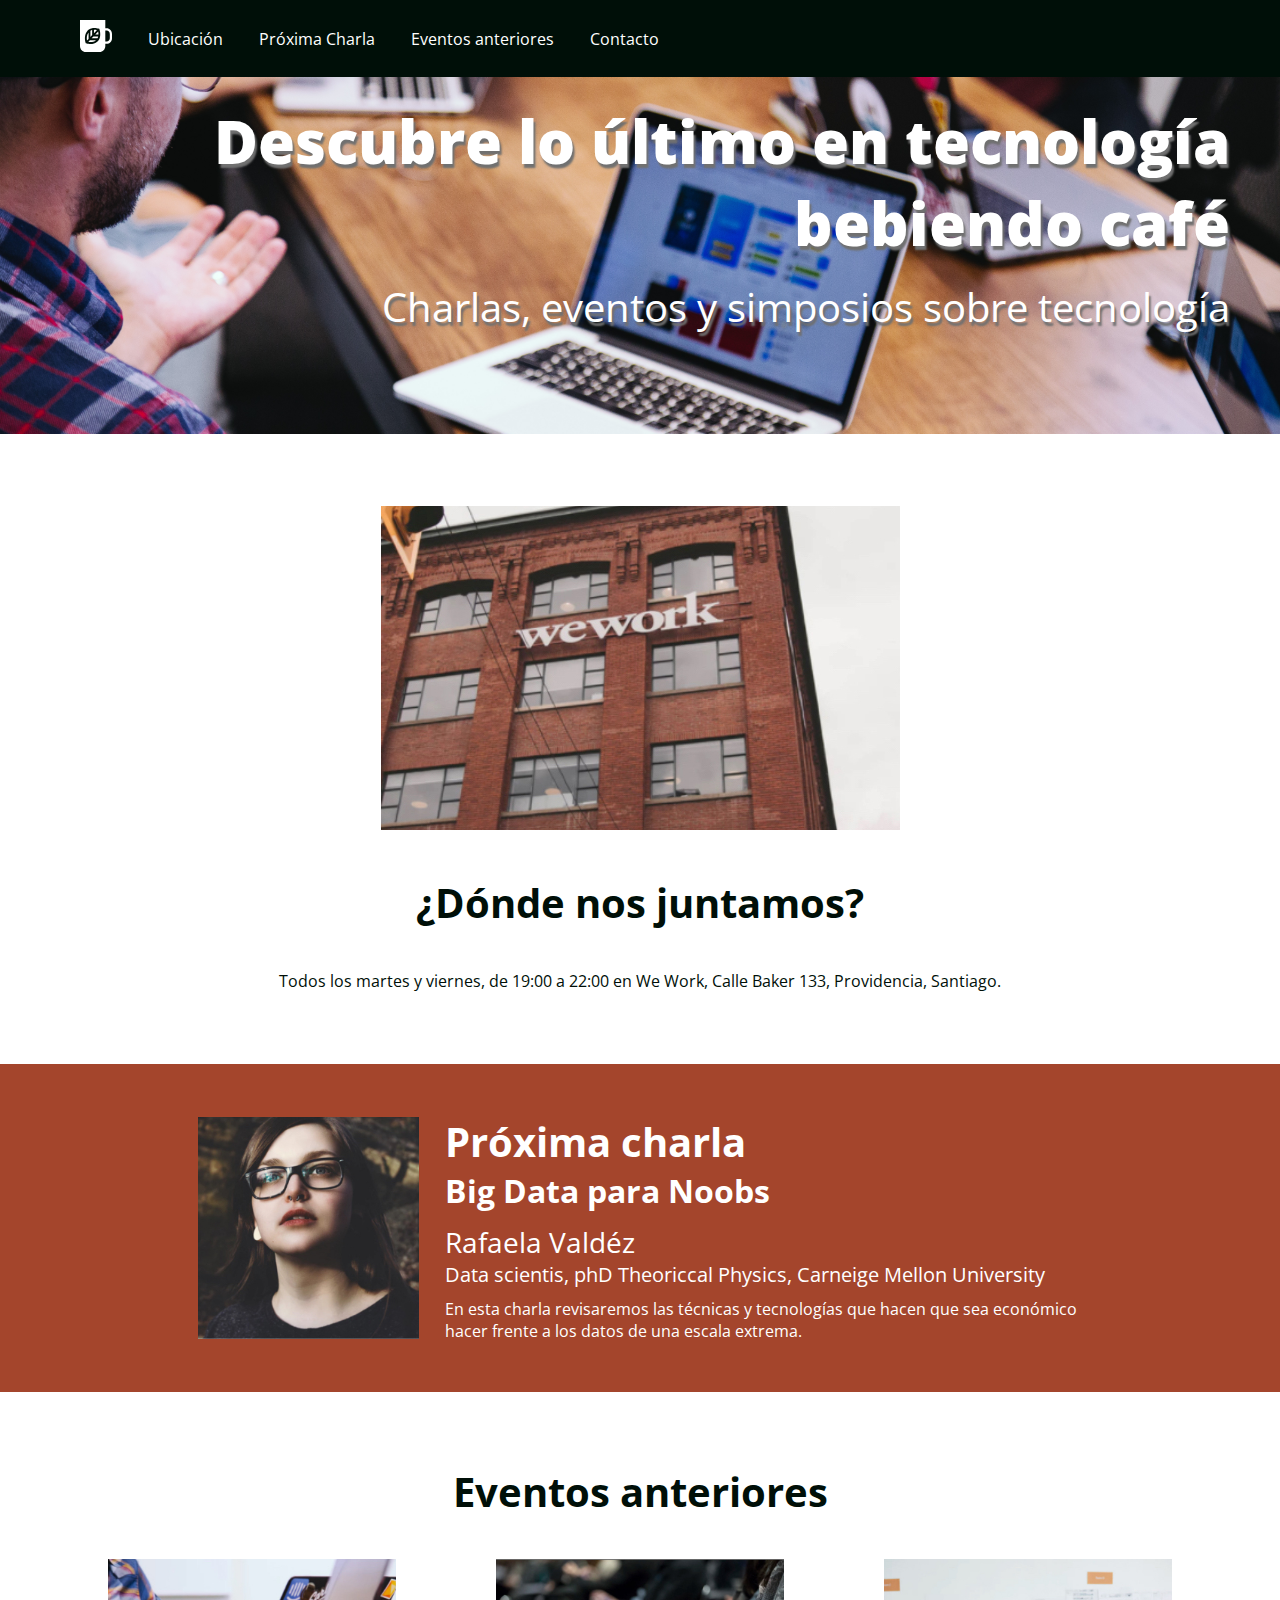
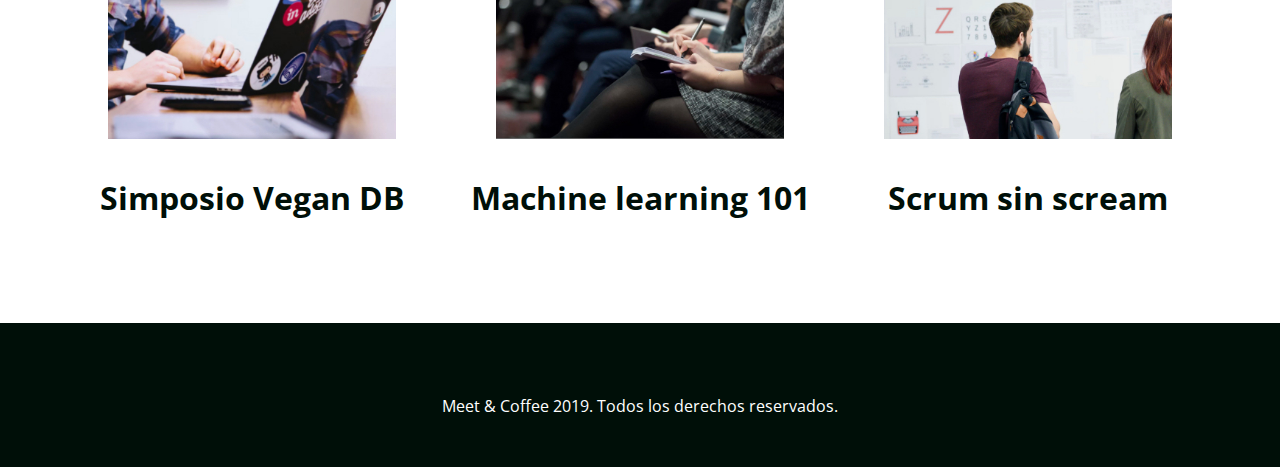
<file: index.html>
<!DOCTYPE html>
<html lang="es" dir="ltr">
<head>
   <title>Meet & Coffee</title>
   <meta charset="UTF-8">
   <link rel="shortcut icon" type="image/png" href="favicon.png">
   <meta name="description" content="Comparte tus conocimientos tomando café">
   <meta name="keywords" content="charlas, eventos, simposios, tecnología, co-work">
   <meta name="author" content="Angeles Oliva">
   <link href="https://fonts.googleapis.com/css2?family=Open+Sans:wght@400;700;800&display=swap" rel="stylesheet">
   <link rel="stylesheet" href="https://use.fontawesome.com/releases/v5.6.3/css/all.css"
integrity="sha384-UHRtZLI+pbxtHCWp1t77Bi1L4ZtiqrqD80Kn4Z8NTSRyMA2Fd33n5dQ8lWUE00s/"
crossorigin="anonymous">
   <link rel="stylesheet" href="assets/css/style.css">
</head>
<body>
 <nav class="oscuro">
   <ul>
     <li class="icono"><a href="#inicio">
      <svg xmlns="http://www.w3.org/2000/svg" viewBox="0 0 44 44"><path d="M11.8 26l-2.2 2.3c-.5-2.9-.7-7.5 2.2-11.2V26zm-.4 4.1c2.7.5 7.2.7 10.6-2.3h-8.5l-2.1 2.3zm5.3-16.2c-.8.2-1.7.5-2.4.9v8.5l2.4-2.6v-6.8zm2.5-.3v4.6l4-4.2c-1.1-.3-2.5-.5-4-.4zM16 25.2h8.1c.4-.8.7-1.7.9-2.6h-6.6L16 25.2zm28-6.1V25c0 4.3-3.3 7.8-7.4 7.8h-1.8v2.9c0 4.6-3.6 8.3-7.9 8.3h-19C3.6 44 0 40.3 0 35.7V0h34.8v11.4h1.8c4.1 0 7.4 3.5 7.4 7.7zm-16.2.9c.1-2.6-.4-5-.8-6.4-.2-.9-.4-1.4-.4-1.4s-.5-.2-1.4-.4c-1.4-.4-3.6-.9-6.1-.8-.8 0-1.7.1-2.5.3-.8.2-1.6.4-2.4.7-.9.4-1.7.8-2.5 1.5-.6.5-1.1 1-1.6 1.6-4.5 5.4-3.4 12.5-2.6 15.5.2.9.4 1.4.4 1.4s.5.2 1.4.4c2.8.8 9.6 2 14.7-2.7.6-.5 1.1-1.1 1.5-1.7.6-.8 1-1.7 1.4-2.6.3-.8.5-1.7.7-2.6.1-1.1.2-1.9.2-2.8zm13.2-.9c0-2.6-2-4.6-4.4-4.6h-1.8v15.1h1.8c2.4 0 4.4-2.1 4.4-4.6v-5.9zM21 20h4.4c0-1.6-.1-3-.4-4.2L21 20z"/></svg>
    </a></li>
    <li><a href="#ubicacion">Ubicación</a></li>
    <li><a href="#proxima-charla">Próxima Charla</a></li>
    <li><a href="#eventos">Eventos anteriores</a></li>
    <li><a href="#contacto">Contacto</a></li>
   </ul>
 </nav>

 <header id="inicio" class="hero-section">
   <h1>Descubre lo último en tecnología bebiendo café</h1>
   <h2 class="subtitulo">Charlas, eventos y simposios sobre tecnología</h2>
 </header>

 <section id="ubicacion">
   <img src="assets/img/we-work.jpg" alt="We work location">
   <h2>¿Dónde nos juntamos?</h2>
   <p>Todos los martes y viernes, de 19:00 a 22:00 en We Work, Calle Baker 133,
    Providencia, Santiago.</p>
 </section>

 <section id="proxima-charla" class="sweet-brown">
  <div class="centrado">
    <img src="assets/img/speaker.jpg" alt="speaker" class="charla-speaker">

  <div class="charla-texto">
    <h2>Próxima charla</h2>
    <h3>Big Data para Noobs</h3>
    <h4>Rafaela Valdéz</h4>
    <h5>Data scientis, phD Theoriccal Physics, Carneige Mellon University</h5>
    <p>En esta charla revisaremos las técnicas y tecnologías que hacen que sea
     económico hacer frente a los datos de una escala extrema.</p>
   </div>
  </div>
 </section>

 <section id="eventos">
    <h2>Eventos anteriores</h2>

   <article class="evento">
    <img src="assets/img/simposio-vegan.jpg" alt="Events simposio vegan">
    <h3><a href="evento01.html" target="_blank">Simposio Vegan DB</a></h3>
   </article>

   <article class="evento">
    <img src="assets/img/machine-learning.jpg" alt="machine-learning">
    <h3>Machine learning 101</h3>
   </article>

   <article class="evento">
    <img src="assets/img/scrum-sin-scream.jpg" alt="scrum-sin-scream">
    <h3>Scrum sin scream</h3>
   </article>
 </section>

 <footer id="contacto" class="oscuro">
   <a href="https://github.com"><i class="fab fa-github-square fa-5x"></i></a>
   <a href="https://twitter.com"><i class="fab fa-twitter-square fa-5x"></i></a>
   <a href="https://www.linkedin.com"><i class="fab fa-linkedin fa-5x"></i></a>
   <p>Meet & Coffee 2019. Todos los derechos reservados.</p>
 </footer>
</body>
</html>
</file>
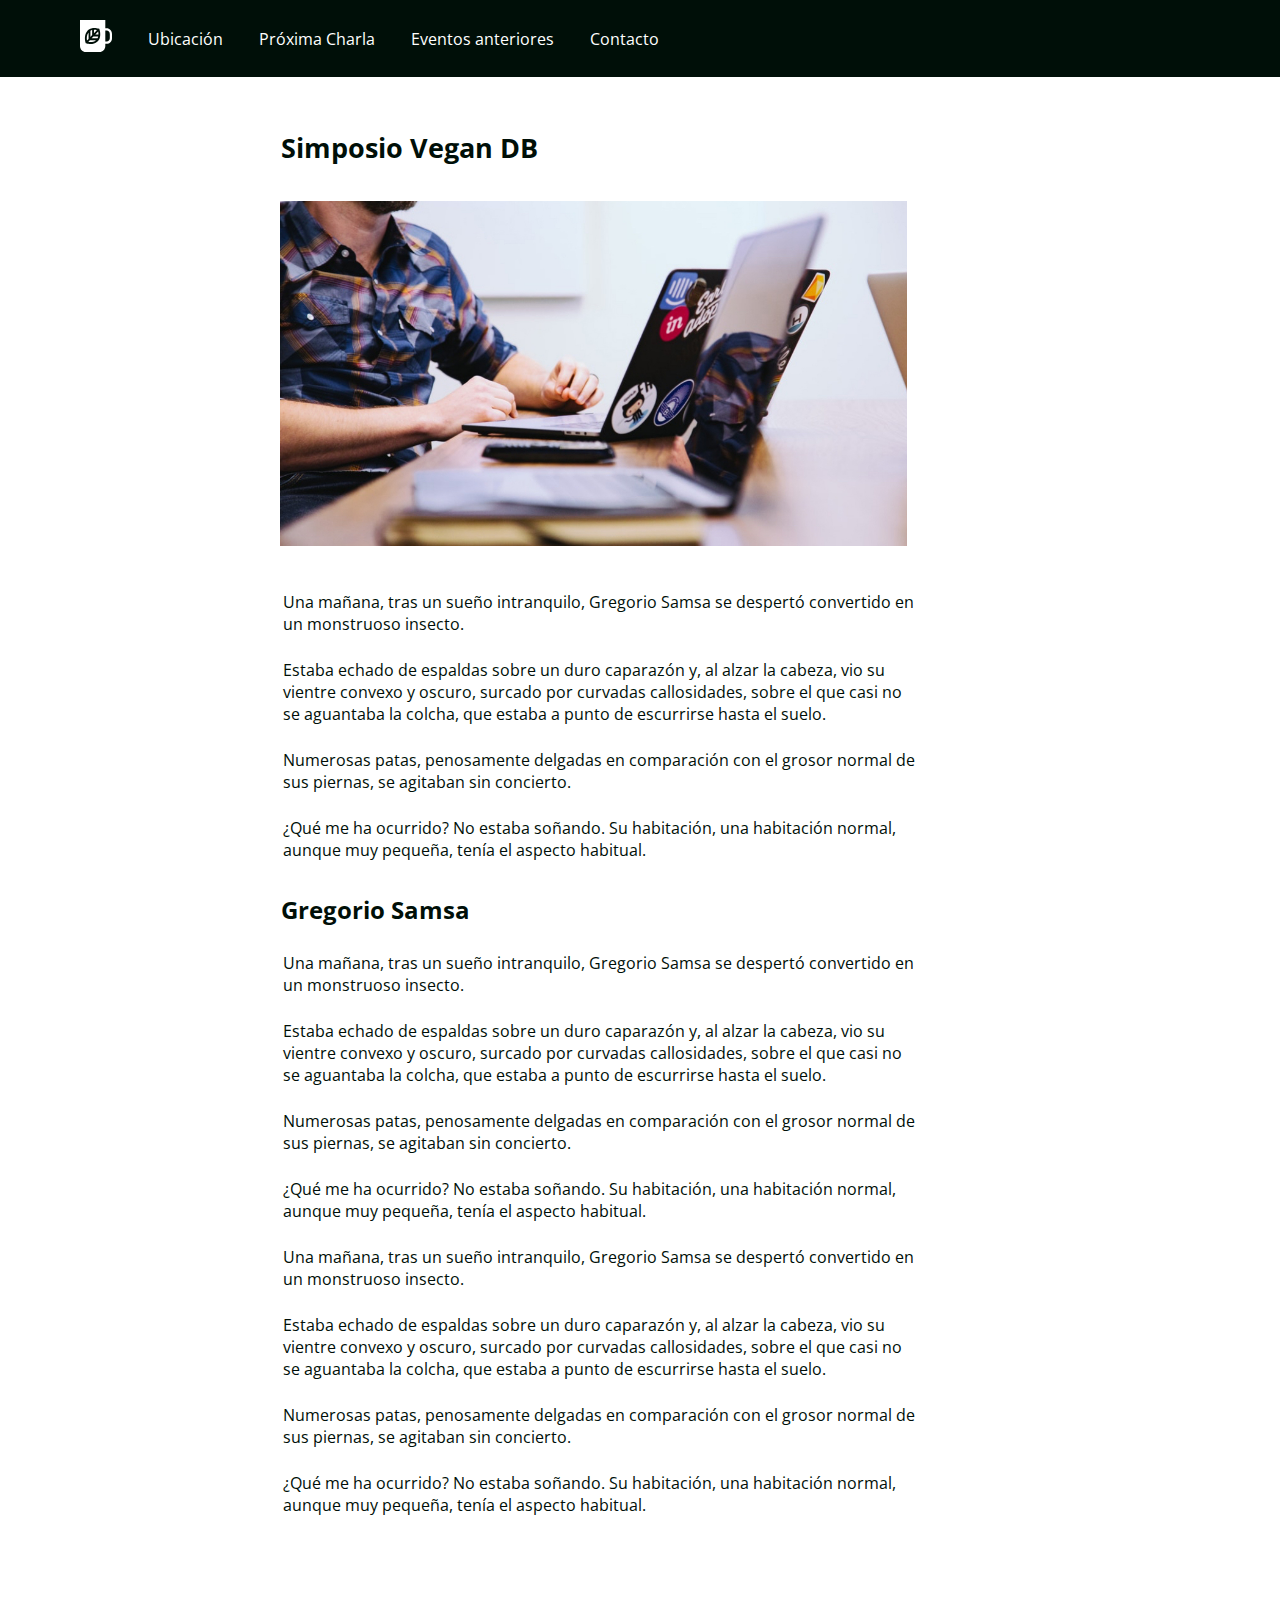
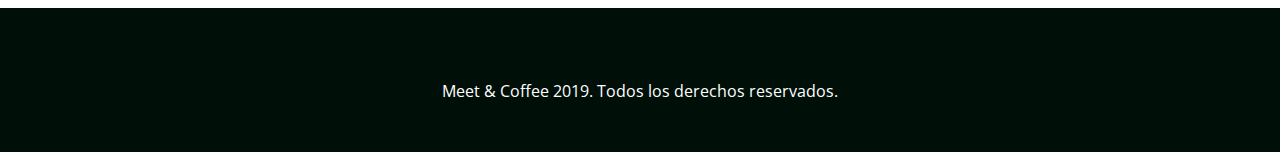
<file: evento01.html>
<!DOCTYPE html>
<html lang="es" dir="ltr">
<head>
   <title>Meet & Coffee</title>
   <meta charset="UTF-8">
   <link rel="shortcut icon" type="image/png" href="favicon.png">
   <meta name="description" content="Comparte tus conocimientos tomando café">
   <meta name="keywords" content="charlas, eventos, simposios, tecnología, co-work">
   <meta name="author" content="Angeles Oliva">
   <link href="https://fonts.googleapis.com/css2?family=Open+Sans:wght@400;700;800&display=swap" rel="stylesheet">
   <link rel="stylesheet" href="https://use.fontawesome.com/releases/v5.6.3/css/all.css"
integrity="sha384-UHRtZLI+pbxtHCWp1t77Bi1L4ZtiqrqD80Kn4Z8NTSRyMA2Fd33n5dQ8lWUE00s/"
crossorigin="anonymous">
   <link rel="stylesheet" href="assets/css/style.css">
</head>
<body>
<header>
 <nav class="oscuro">
   <ul>
     <li class="icono"><a href="#inicio">
      <svg xmlns="http://www.w3.org/2000/svg" viewBox="0 0 44 44"><path d="M11.8 26l-2.2 2.3c-.5-2.9-.7-7.5 2.2-11.2V26zm-.4 4.1c2.7.5 7.2.7 10.6-2.3h-8.5l-2.1 2.3zm5.3-16.2c-.8.2-1.7.5-2.4.9v8.5l2.4-2.6v-6.8zm2.5-.3v4.6l4-4.2c-1.1-.3-2.5-.5-4-.4zM16 25.2h8.1c.4-.8.7-1.7.9-2.6h-6.6L16 25.2zm28-6.1V25c0 4.3-3.3 7.8-7.4 7.8h-1.8v2.9c0 4.6-3.6 8.3-7.9 8.3h-19C3.6 44 0 40.3 0 35.7V0h34.8v11.4h1.8c4.1 0 7.4 3.5 7.4 7.7zm-16.2.9c.1-2.6-.4-5-.8-6.4-.2-.9-.4-1.4-.4-1.4s-.5-.2-1.4-.4c-1.4-.4-3.6-.9-6.1-.8-.8 0-1.7.1-2.5.3-.8.2-1.6.4-2.4.7-.9.4-1.7.8-2.5 1.5-.6.5-1.1 1-1.6 1.6-4.5 5.4-3.4 12.5-2.6 15.5.2.9.4 1.4.4 1.4s.5.2 1.4.4c2.8.8 9.6 2 14.7-2.7.6-.5 1.1-1.1 1.5-1.7.6-.8 1-1.7 1.4-2.6.3-.8.5-1.7.7-2.6.1-1.1.2-1.9.2-2.8zm13.2-.9c0-2.6-2-4.6-4.4-4.6h-1.8v15.1h1.8c2.4 0 4.4-2.1 4.4-4.6v-5.9zM21 20h4.4c0-1.6-.1-3-.4-4.2L21 20z"/></svg>
    </a></li>
    <li><a href="#ubicacion">Ubicación</a></li>
    <li><a href="#proxima-charla">Próxima Charla</a></li>
    <li><a href="#eventos">Eventos anteriores</a></li>
    <li><a href="#contacto">Contacto</a></li>
   </ul>
 </nav>
</header>

<div id="segundo" class="caja">
<section id="dos" class="parrafo">
   <h2>Simposio Vegan DB</h2>
   <img src="assets/img/simposio.jpg" alt="Events simposio vegan">
   <p>Una mañana, tras un sueño intranquilo, Gregorio Samsa se despertó
      convertido en un monstruoso insecto.</p>
   <p>Estaba echado de espaldas sobre un duro caparazón y, al alzar la cabeza,
      vio su vientre convexo y oscuro, surcado por curvadas callosidades,
      sobre el que casi no se aguantaba la colcha, que estaba a punto de
      escurrirse hasta el suelo.</p>
   <p>Numerosas patas, penosamente delgadas en comparación con el grosor normal
      de sus piernas, se agitaban sin concierto.</p>
   <p>¿Qué me ha ocurrido? No estaba soñando. Su habitación, una habitación
      normal, aunque muy pequeña, tenía el aspecto habitual.</p>

  <h3>Gregorio Samsa</h3>
  <p>Una mañana, tras un sueño intranquilo, Gregorio Samsa se despertó
     convertido en un monstruoso insecto.</p>
  <p>Estaba echado de espaldas sobre un duro caparazón y, al alzar la cabeza,
     vio su vientre convexo y oscuro, surcado por curvadas callosidades,
     sobre el que casi no se aguantaba la colcha, que estaba a punto de
     escurrirse hasta el suelo.</p>
  <p>Numerosas patas, penosamente delgadas en comparación con el grosor normal
     de sus piernas, se agitaban sin concierto.</p>
  <p>¿Qué me ha ocurrido? No estaba soñando. Su habitación, una habitación
     normal, aunque muy pequeña, tenía el aspecto habitual.</p>
  <p>Una mañana, tras un sueño intranquilo, Gregorio Samsa se despertó
     convertido en un monstruoso insecto.</p>
  <p>Estaba echado de espaldas sobre un duro caparazón y, al alzar la cabeza,
      vio su vientre convexo y oscuro, surcado por curvadas callosidades,
      sobre el que casi no se aguantaba la colcha, que estaba a punto de
      escurrirse hasta el suelo.</p>
  <p>Numerosas patas, penosamente delgadas en comparación con el grosor normal
      de sus piernas, se agitaban sin concierto.</p>
  <p>¿Qué me ha ocurrido? No estaba soñando. Su habitación, una habitación
      normal, aunque muy pequeña, tenía el aspecto habitual.</p>
</section>
</div>

 <footer id="contacto" class="oscuro">
   <a href="https://github.com"><i class="fab fa-github-square fa-5x"></i></a>
   <a href="https://twitter.com"><i class="fab fa-twitter-square fa-5x"></i></a>
   <a href="https://www.linkedin.com"><i class="fab fa-linkedin fa-5x"></i></a>
   <p>Meet & Coffee 2019. Todos los derechos reservados.</p>
 </footer>
</body>
</html>
</file>
<file: assets/css/style.css>
body {
 text-align: center;
 color: #000f08;
 margin: 0;
 font-family: 'Open Sans', sans-serif;
}

body * {
 margin: 0;
 border: 0;
 padding: 0;
}

nav {
 text-align: left;
 padding: 1.25rem 4rem;
 position: fixed;
 width: 100vw;
}

nav ul {
 list-style-type: none;
}

nav ul li {
 display: inline-block;
 margin: 0 1em;
 vertical-align: middle;
}

h1 {
 font-weight: 800;
 font-size: 3.75em;
 margin-bottom: 0.25em;
}

h2 {
 font-weight: 700;
 font-size: 2.5em;
}

h3 {
 font-size: 2em;
 margin-bottom: 0.35em
}

h4 {
 font-size: 1.75em;
}

h5 {
 font-size: 1.25em;
}

.subtitulo, h4, h5 {
  font-weight: 400;
}


.oscuro {
 background: #000f08;
 color: #ffffff;
}

.oscuro a {
 color: #ffffff;
 text-decoration: none;
}

.sweet-brown {
  text-align: left;
  background: #a4452c;
  color: #ffffff;
  padding: 3.125rem;
  white-space: nowrap;
}

sweet-brown h3, .sweet-brown h5 {
 margin-bottom: 0.5em;
}

#eventos h2 {
 margin-bottom: 1em;
}

#eventos h3 {
 margin: 1em auto;
 text-decoration: none;

}

#ubicacion h2 {
 margin: 1em auto;
}

.charla-texto, .charla-speaker, .evento {
  display: inline-block;
}

.charla-speaker {
 width: 25%;
 vertical-align: middle;
}

.charla-texto {
 width: 72.5%;
 vertical-align: middle;
 margin-left: 2.5%;
 white-space: normal;
}

.centrado {
  width: 75%;
  margin: 0 auto;
}

.hero-section {
  text-align: right;
  background-image: url('../img/bg-hero.png');
  background-repeat: no-repeat;
  background-size: cover;
  color: #ffffff;
  text-shadow: 0.125em 0.25em 0.125em #707070;
  padding: 6.25rem 3.125rem;
}

.evento {
 width: 30%;
}

.evento a {
  text-decoration: none;
  color: #000f08;
}

.evento img {
 width: 75%;
}

.icono {
 width: 2rem;
}

.icono svg {
 fill: #ffffff;
}

 section, footer {
  margin-top: 4.5rem;
}

 footer {
  padding: 3.125rem;
}

footer i {
 margin: 0 0.25em 0.5em 0.25em;
}

.caja {
  width: 70%;
  align-content: center;
  padding: 1em 1em 1em 6.85em;

}

.parrafo h2 {
  text-align: left;
  font-weight: bold;
  font-size: 1.7em;
  padding: 1.15em 3.25em 0.15em 6.30em;
  margin-bottom: 1em;
  margin-top: 3em;
  }

.parrafo img {
  vertical-align: middle;
  width: 70%;
  padding: 0.25em 3.25em 1.55em 7.75em;
  margin: 0;
}

.parrafo h3 {
  text-align: left;
  font-weight: bold;
  font-size: 1.5em;
  padding: 1.15em 3.25em 0.25em 7.15em;
  margin: 0;
}

 .parrafo p {
  text-align: left;
  font-weight: 400;
  padding: 1.25em 5.55em 0.25em 10.85em;
  margin: 0;
}
</file>
